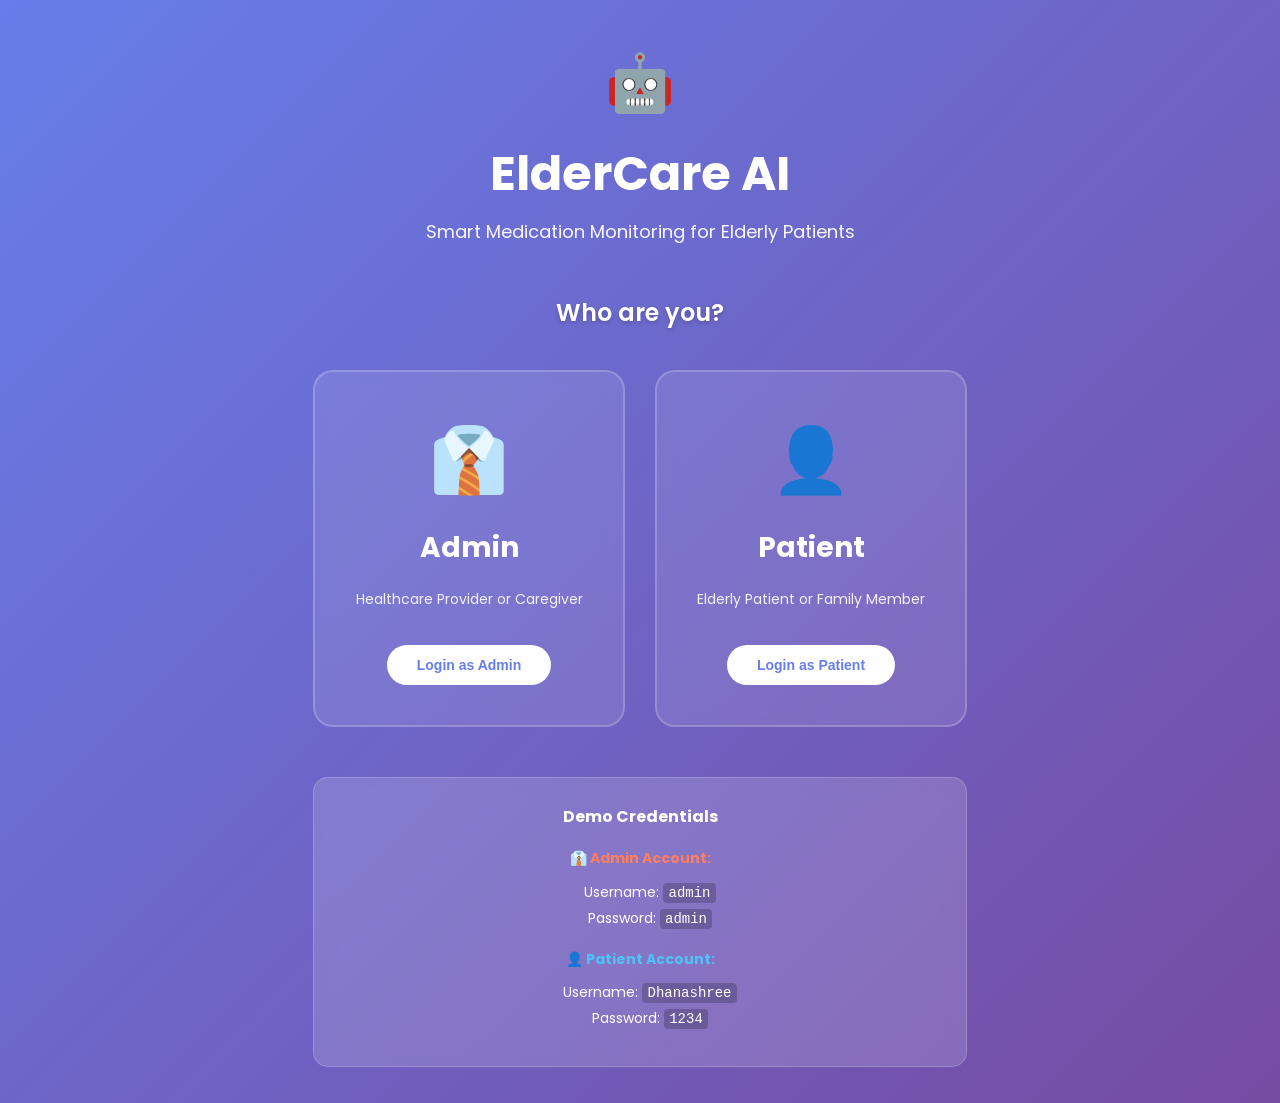
<file: templates/index.html>
<!DOCTYPE html>
<html lang="en">
<head>
    <meta charset="UTF-8">
    <title>ElderCare AI - Login</title>
    <meta name="viewport" content="width=device-width, initial-scale=1.0">
    <link href="https://fonts.googleapis.com/css2?family=Poppins:wght@300;400;600;700&display=swap" rel="stylesheet">
    <style>
        * {
            margin: 0;
            padding: 0;
            box-sizing: border-box;
        }

        body {
            font-family: 'Poppins', sans-serif;
            background: linear-gradient(135deg, #667eea 0%, #764ba2 100%);
            min-height: 100vh;
            display: flex;
            align-items: center;
            justify-content: center;
        }

        .container {
            text-align: center;
            color: white;
            max-width: 800px;
            padding: 40px;
        }

        .logo {
            font-size: 56px;
            margin-bottom: 20px;
        }

        h1 {
            font-size: 48px;
            margin-bottom: 15px;
            line-height: 1.2;
        }

        .subtitle {
            font-size: 18px;
            margin-bottom: 50px;
            opacity: 0.95;
        }

        .choice-text {
            font-size: 24px;
            font-weight: 600;
            margin-bottom: 40px;
            text-shadow: 0 2px 4px rgba(0,0,0,0.2);
        }

        .buttons-container {
            display: grid;
            grid-template-columns: 1fr 1fr;
            gap: 30px;
            margin-bottom: 50px;
        }

        .login-card {
            background: rgba(255, 255, 255, 0.1);
            backdrop-filter: blur(10px);
            border: 2px solid rgba(255, 255, 255, 0.2);
            padding: 40px;
            border-radius: 20px;
            text-decoration: none;
            color: white;
            transition: all 0.3s ease;
            cursor: pointer;
            display: flex;
            flex-direction: column;
            align-items: center;
            gap: 20px;
        }

        .login-card:hover {
            background: rgba(255, 255, 255, 0.2);
            border-color: rgba(255, 255, 255, 0.4);
            transform: translateY(-5px);
            box-shadow: 0 15px 35px rgba(0,0,0,0.3);
        }

        .icon {
            font-size: 64px;
        }

        .card-title {
            font-size: 28px;
            font-weight: 700;
        }

        .card-description {
            font-size: 14px;
            opacity: 0.9;
            line-height: 1.5;
        }

        .btn {
            background: white;
            color: #667eea;
            padding: 12px 30px;
            border: none;
            border-radius: 25px;
            font-weight: 700;
            cursor: pointer;
            font-size: 14px;
            transition: 0.3s;
            margin-top: 15px;
        }

        .login-card:hover .btn {
            background: #f0f0f0;
        }

        .info-box {
            background: rgba(255, 255, 255, 0.15);
            backdrop-filter: blur(10px);
            border: 1px solid rgba(255, 255, 255, 0.2);
            padding: 25px;
            border-radius: 15px;
            font-size: 14px;
            line-height: 1.8;
        }

        .info-box h3 {
            margin-bottom: 15px;
            font-size: 16px;
        }

        .info-box p {
            margin: 8px 0;
        }

        .feature-list {
            display: grid;
            grid-template-columns: 1fr 1fr;
            gap: 15px;
            margin-top: 15px;
        }

        .feature {
            text-align: left;
            font-size: 13px;
        }

        @media (max-width: 768px) {
            .buttons-container {
                grid-template-columns: 1fr;
            }

            h1 {
                font-size: 32px;
            }

            .choice-text {
                font-size: 18px;
            }

            .container {
                padding: 20px;
            }
        }
    </style>
</head>
<body>

<div class="container">
    <div class="logo">🤖</div>
    <h1>ElderCare AI</h1>
    <div class="subtitle">Smart Medication Monitoring for Elderly Patients</div>
    
    <div class="choice-text">Who are you?</div>

    <div class="buttons-container">
        <!-- ADMIN LOGIN -->
        <a href="/admin_login" class="login-card">
            <div class="icon">👔</div>
            <div class="card-title">Admin</div>
            <div class="card-description">Healthcare Provider or Caregiver</div>
            <button class="btn">Login as Admin</button>
        </a>

        <!-- USER LOGIN -->
        <a href="/user_login" class="login-card">
            <div class="icon">👤</div>
            <div class="card-title">Patient</div>
            <div class="card-description">Elderly Patient or Family Member</div>
            <button class="btn">Login as Patient</button>
        </a>
    </div>

    <!-- INFO SECTION -->
    <div class="info-box">
        <h3>Demo Credentials</h3>
        <p><strong style="color: #ff7e5f;">👔 Admin Account:</strong></p>
        <p style="margin-left: 20px; margin-bottom: 15px;">
            Username: <code style="background: rgba(0,0,0,0.2); padding: 2px 5px; border-radius: 4px;">admin</code><br>
            Password: <code style="background: rgba(0,0,0,0.2); padding: 2px 5px; border-radius: 4px;">admin</code>
        </p>

        <p><strong style="color: #4fc3f7;">👤 Patient Account:</strong></p>
        <p style="margin-left: 20px;">
            Username: <code style="background: rgba(0,0,0,0.2); padding: 2px 5px; border-radius: 4px;">Dhanashree</code><br>
            Password: <code style="background: rgba(0,0,0,0.2); padding: 2px 5px; border-radius: 4px;">1234</code>
        </p>
    </div>
</div>

</body>
</html>
</file>
